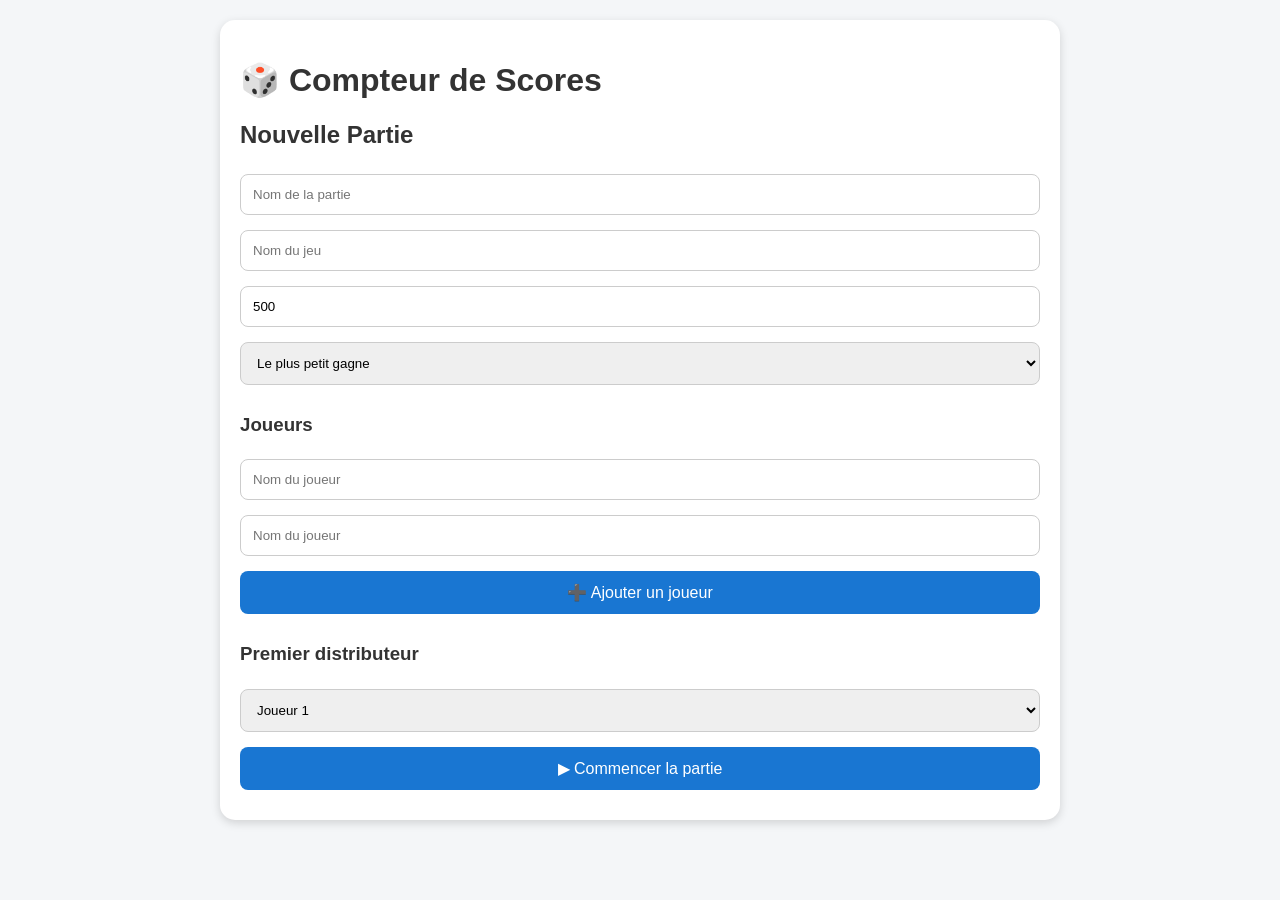
<file: Index.html>
<!DOCTYPE html>
<html lang="fr">
<head>
<meta charset="UTF-8">
<meta name="viewport" content="width=device-width, initial-scale=1.0">
<title>Compteur de Scores</title>

<link rel="stylesheet" href="style.css">
</head>
<body>

<div class="container">

<h1>🎲 Compteur de Scores</h1>

<section id="setup">

<h2>Nouvelle Partie</h2>

<input type="text" id="nomPartie" placeholder="Nom de la partie">

<input type="text" id="nomJeu" placeholder="Nom du jeu">

<input type="number" id="limite" value="500">

<select id="condition">
<option value="petit">Le plus petit gagne</option>
<option value="grand">Le plus grand gagne</option>
</select>

<h3>Joueurs</h3>

<div id="listeJoueurs"></div>

<button onclick="ajouterJoueur()">
➕ Ajouter un joueur
</button>

<h3>Premier distributeur</h3>

<select id="premierDistributeur"></select>

<button onclick="demarrerPartie()">
▶ Commencer la partie
</button>

</section>

<section id="game" style="display:none;">

<h2 id="titrePartie"></h2>

<p>
🎴 Distributeur :
<span id="distributeur"></span>
</p>

<p>
👉 Prochain :
<span id="prochain"></span>
</p>

<h3>Points de la manche</h3>

<div id="zoneScores"></div>

<button onclick="validerManche()">
✅ Valider la manche
</button>

<button onclick="corrigerDerniereManche()">
✏ Corriger dernière manche
</button>

<h3>Classement</h3>

<div id="classement"></div>

<h3>Historique</h3>

<div id="historique"></div>

</section>

</div>

<div id="finPartie" class="modal">

<div class="modal-content">

<h2>🏁 Partie terminée</h2>

<div id="confettis">🎊🎉🎊🎉🎊</div>

<div id="podium"></div>

<div id="autres"></div>

<button onclick="nouvellePartie()">
🔄 Nouvelle partie
</button>

</div>

</div>

<script src="script.js"></script>

</body>
</html>
</file>
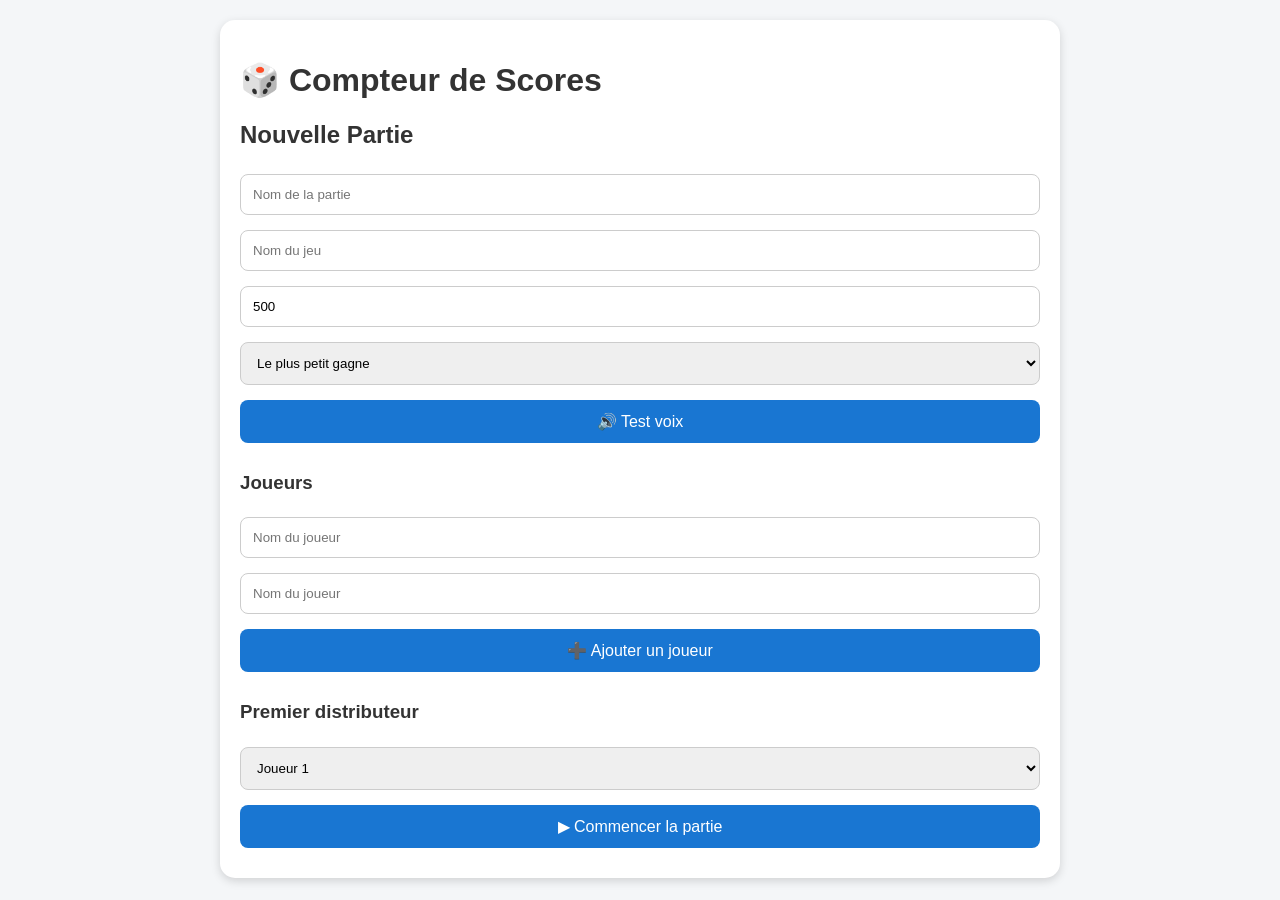
<file: index.html>
<!DOCTYPE html>
<html lang="fr">

<head>
<meta charset="UTF-8">
<meta name="viewport" content="width=device-width, initial-scale=1.0">

<title>Compteur de Scores</title>

<link rel="stylesheet" href="style.css">
<link rel="icon" type="image/png" href="icon-192.png">

</head>
<body>

<div class="container">

<h1>🎲 Compteur de Scores</h1>

<section id="setup">

<h2>Nouvelle Partie</h2>

<input type="text" id="nomPartie" placeholder="Nom de la partie">
  
<input type="text" id="nomJeu" placeholder="Nom du jeu">

<input type="number" id="limite" value="500">

<select id="condition">
<option value="petit">Le plus petit gagne</option>
<option value="grand">Le plus grand gagne</option>
</select>

  <button onclick="testVoix()">
🔊 Test voix
</button>

<h3>Joueurs</h3>

<div id="listeJoueurs"></div>

<button onclick="ajouterJoueur()">
➕ Ajouter un joueur
</button>

<h3>Premier distributeur</h3>

<select id="premierDistributeur"></select>

<button onclick="demarrerPartie()">
▶ Commencer la partie
</button>

</section>

<section id="game" style="display:none;">

<h2 id="titrePartie"></h2>

<p>
🎴 Donneur : <strong id="distributeur"></strong>
</p>

<h3 id="titreManche">
    Points de la manche 1
</h3>

<div id="zoneScores"></div>

<button onclick="validerManche()">
✅ Valider la manche
</button>

<button onclick="corrigerDerniereManche()">
✏ Corriger dernière manche
</button>

<button
class="btn-danger"
onclick="annulerPartie()">
❌ Annuler la partie
</button>

<h3>Classement</h3>

<div id="classement"></div>

<h3>Historique</h3>

<div id="historique"></div>

</section>

</div>

<div id="finPartie" class="modal">

<div class="modal-content">

<h2>🏁 Partie terminée</h2>

<div id="confettis">🎊🎉🎊🎉🎊</div>

<div id="podium"></div>

<div id="autres"></div>

<button onclick="corrigerDerniereMancheFin()">
✏️ Corriger la dernière manche
</button>

<button onclick="refaireMemePartie()">
🔁 Refaire la même partie
</button>
  
<button onclick="nouvellePartie()">
🔄 Nouvelle partie
</button>

  <h3>📜 Historique des manches</h3>

<div id="historiqueFin"></div>
  
</div>

</div>

<script src="script.js"></script>

</body>
</html>
</file>
<file: style.css>
/* ===================== */
/* GÉNÉRAL */
/* ===================== */

body {
    margin: 0;
    padding: 20px;
    font-family: Arial, sans-serif;
    background: #f4f6f8;
}

.container {
    max-width: 800px;
    margin: auto;
    background: white;
    padding: 20px;
    border-radius: 15px;
    box-shadow: 0 3px 10px rgba(0,0,0,0.15);
}

h1,
h2,
h3 {
    color: #333;
}

/* ===================== */
/* FORMULAIRES */
/* ===================== */

input,
select,
button {
    width: 100%;
    padding: 12px;
    margin-top: 5px;
    margin-bottom: 10px;
    box-sizing: border-box;
    border-radius: 8px;
    border: 1px solid #ccc;
}

button {
    background: #1976d2;
    color: white;
    border: none;
    cursor: pointer;
    font-size: 16px;
}

button:hover {
    background: #115293;
}

/* ===================== */
/* JOUEURS */
/* ===================== */

.player-input {
    display: flex;
    gap: 10px;
}

.player-input input {
    flex: 1;
}

.score-row {
    display: flex;
    justify-content: space-between;
    align-items: center;
    gap: 10px;
    margin-bottom: 10px;
}

.score-row label {
    flex: 1;
}

.score-row input {
    width: 120px;
}
/* ===================== */
/* ANNULER PARTIE */
/* ===================== */

.btn-danger {

background: #d32f2f;
}
 
.btn-danger:hover {
background: #b71c1c;
}

/* ===================== */
/* CLASSEMENT */
/* ===================== */

#classement {
    background: #f8f9fa;
    padding: 15px;
    border-radius: 10px;
    margin-top: 15px;
}

/* ===================== */
/* HISTORIQUE */
/* ===================== */

#historique {
    background: #f8f9fa;
    padding: 15px;
    border-radius: 10px;
    max-height: 300px;
    overflow-y: auto;
}

/* ===================== */
/* MODAL FIN DE PARTIE */
/* ===================== */

#finPartie {
    display: none;
}

.modal {
    position: fixed;
    inset: 0;
    background: rgba(0,0,0,0.85);
    z-index: 1000;
}

.modal-content {
    background: white;
    max-width: 700px;
    margin: 30px auto;
    padding: 25px;
    border-radius: 15px;
    text-align: center;

    max-height: 90vh;
    overflow-y: auto;
}

/* ===================== */
/* PODIUM */
/* ===================== */

.podium {
    display: flex;
    justify-content: center;
    align-items: flex-end;
    gap: 15px;
    margin-top: 20px;
}

.place1,
.place2,
.place3 {
    display: flex;
    align-items: center;
    justify-content: center;
    flex-direction: column;
    font-weight: bold;
    border-radius: 10px 10px 0 0;
    color: black;
}

.place1 {
    width: 120px;
    height: 180px;
    background: gold;
}

.place2 {
    width: 120px;
    height: 130px;
    background: silver;
}

.place3 {
    width: 120px;
    height: 100px;
    background: #CD7F32;
}

/* ===================== */
/* AUTRES JOUEURS */
/* ===================== */

#autres {
    margin-top: 25px;
    text-align: left;
}

/* ===================== */
/* HISTORIQUE DE FIN */
/* ===================== */
#historiqueFin {
    max-height: 400px;
    overflow-y: auto;

    margin-top: 15px;
    padding: 10px;

    border: 1px solid #ddd;
    border-radius: 10px;

    background: #f8f9fa;

    text-align: left;
}

/* ===================== */
/* ANIMATION PODIUM */
/* ===================== */

@keyframes apparitionPodium {

    0% {
        opacity: 0;
        transform: translateY(150px);
    }

    100% {
        opacity: 1;
        transform: translateY(0);
    }
}

.podium {
    animation: apparitionPodium 1.2s ease-out;
}

/* ===================== */
/* CONFETTIS */
/* ===================== */

@keyframes chuteConfetti {

    0% {
        transform: translateY(-100px) rotate(0deg);
        opacity: 1;
    }

    100% {
        transform: translateY(100vh) rotate(1080deg);
        opacity: 0;
    }
}

.confetti {
    position: fixed;
    top: -50px;
    z-index: 5000;
    font-size: 32px;
    animation: chuteConfetti 3s linear forwards;
}

/* ===================== */
/* RESPONSIVE */
/* ===================== */

@media (max-width: 600px) {

    .podium {
        gap: 8px;
    }

    .place1,
    .place2,
    .place3 {
        width: 90px;
        font-size: 14px;
    }

    .place1 {
        height: 140px;
    }

    .place2 {
        height: 110px;
    }

    .place3 {
        height: 90px;
    }
}
</file>
